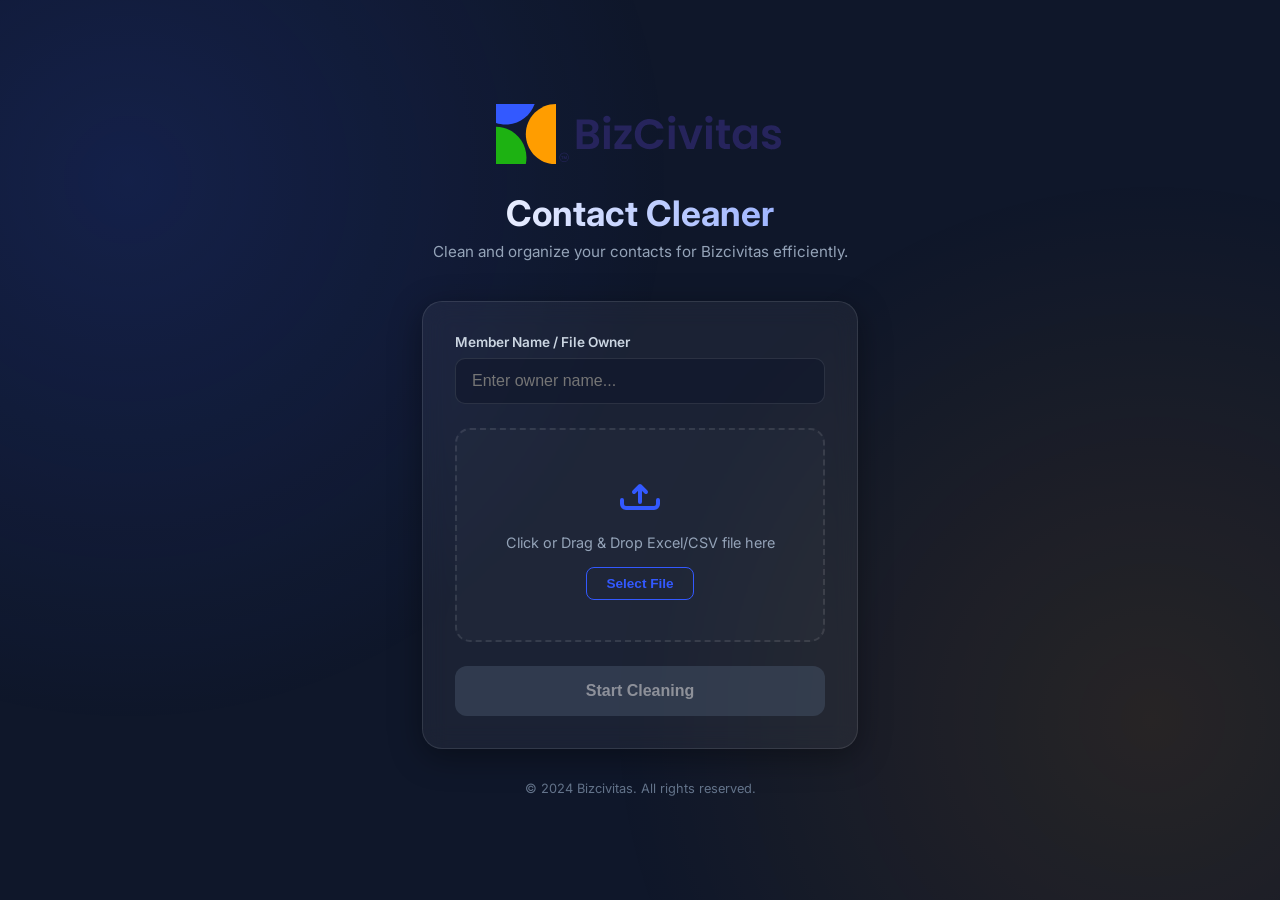
<file: index.html>
<!DOCTYPE html>
<html lang="en">
<head>
    <meta charset="UTF-8">
    <meta name="viewport" content="width=device-width, initial-scale=1.0">
    <title>Bizcivitas Contact Cleaner</title>
    <!-- Use relative paths for static files -->
    <link rel="stylesheet" href="static/style.css">
    <link rel="preconnect" href="https://fonts.googleapis.com">
    <link rel="preconnect" href="https://fonts.gstatic.com" crossorigin>
    <link href="https://fonts.googleapis.com/css2?family=Inter:wght@300;400;600;700&display=swap" rel="stylesheet">
    <!-- SheetJS for Excel processing in browser -->
    <script lang="javascript" src="https://cdn.sheetjs.com/xlsx-latest/package/dist/xlsx.full.min.js"></script>
</head>
<body>
    <div class="background-glow"></div>
    
    <div class="container">
        <header>
            <div class="logo-container">
                <!-- Use relative path for logo -->
                <img src="Logo/logo.svg" alt="Bizcivitas Logo" class="logo">
            </div>
            <h1>Contact Cleaner</h1>
            <p>Clean and organize your contacts for Bizcivitas efficiently.</p>
        </header>

        <main>
            <form id="cleaner-form">
                <div class="glass-card">
                    <div class="input-group">
                        <label for="member_name">Member Name / File Owner</label>
                        <input type="text" id="member_name" name="member_name" placeholder="Enter owner name..." required>
                    </div>

                    <div class="file-upload-area" id="drop-zone">
                        <div class="upload-icon">
                            <svg viewBox="0 0 24 24" fill="none" xmlns="http://www.w3.org/2000/svg">
                                <path d="M12 16V8M12 8L9 11M12 8L15 11" stroke="currentColor" stroke-width="2" stroke-linecap="round" stroke-linejoin="round"/>
                                <path d="M3 15V17C3 18.1046 3.89543 19 5 19H19C20.1046 19 21 18.1046 21 17V15" stroke="currentColor" stroke-width="2" stroke-linecap="round" stroke-linejoin="round"/>
                            </svg>
                        </div>
                        <p id="file-label">Click or Drag & Drop Excel/CSV file here</p>
                        <input type="file" id="file-input" name="file" accept=".csv, .xlsx, .xls" hidden>
                        <button type="button" class="btn-secondary" onclick="document.getElementById('file-input').click()">Select File</button>
                    </div>

                    <div id="file-status" class="file-status hidden">
                        <span id="selected-filename"></span>
                        <button type="button" id="remove-file" class="btn-icon">&times;</button>
                    </div>

                    <button type="submit" class="btn-primary" id="submit-btn" disabled>
                        <span>Start Cleaning</span>
                    </button>
                </div>
            </form>
        </main>

        <footer>
            <p>&copy; 2024 Bizcivitas. All rights reserved.</p>
        </footer>
    </div>

    <div id="loading-overlay" class="loading-overlay hidden">
        <div class="loader-content">
            <div class="main-loader"></div>
            <h3>Cleaning your contacts...</h3>
            <p>Applying filters and formatting phone numbers.</p>
        </div>
    </div>

    <script src="static/script.js"></script>
</body>
</html>
</file>
<file: static/style.css>
:root {
    --primary: #3359ff;
    --primary-hover: #2647d9;
    --accent-orange: #ff9d00;
    --accent-green: #1db212;
    --text-dark: #26245c;
    --bg-dark: #0f172a;
    --glass-bg: rgba(255, 255, 255, 0.05);
    --glass-border: rgba(255, 255, 255, 0.1);
    --glass-shadow: 0 8px 32px 0 rgba(0, 0, 0, 0.37);
}

* {
    box-sizing: border-box;
    margin: 0;
    padding: 0;
}

body {
    font-family: 'Inter', sans-serif;
    background-color: var(--bg-dark);
    color: #ffffff;
    min-height: 100vh;
    overflow-x: hidden;
    display: flex;
    justify-content: center;
    align-items: center;
}

.background-glow {
    position: fixed;
    top: 0;
    left: 0;
    width: 100vw;
    height: 100vh;
    background: radial-gradient(circle at 10% 20%, rgba(51, 89, 255, 0.15) 0%, transparent 40%),
                radial-gradient(circle at 90% 80%, rgba(255, 157, 0, 0.1) 0%, transparent 40%);
    z-index: -1;
}

.container {
    width: 100%;
    max-width: 500px;
    padding: 2rem;
    text-align: center;
}

header {
    margin-bottom: 2.5rem;
}

.logo-container {
    margin-bottom: 1.5rem;
    animation: fadeInDown 0.8s ease-out;
}

.logo {
    height: 60px;
}

h1 {
    font-size: 2.2rem;
    font-weight: 700;
    margin-bottom: 0.5rem;
    background: linear-gradient(to right, #ffffff, #88a4ff);
    -webkit-background-clip: text;
    -webkit-text-fill-color: transparent;
}

header p {
    color: #94a3b8;
    font-size: 0.95rem;
}

.glass-card {
    background: var(--glass-bg);
    backdrop-filter: blur(12px);
    -webkit-backdrop-filter: blur(12px);
    border: 1px solid var(--glass-border);
    border-radius: 20px;
    padding: 2rem;
    box-shadow: var(--glass-shadow);
    animation: fadeInUp 1s ease-out;
}

.input-group {
    text-align: left;
    margin-bottom: 1.5rem;
}

.input-group label {
    display: block;
    font-size: 0.85rem;
    font-weight: 600;
    color: #cbd5e1;
    margin-bottom: 0.5rem;
}

.input-group input {
    width: 100%;
    background: rgba(15, 23, 42, 0.6);
    border: 1px solid var(--glass-border);
    border-radius: 10px;
    padding: 0.8rem 1rem;
    color: white;
    font-size: 1rem;
    transition: all 0.3s ease;
}

.input-group input:focus {
    outline: none;
    border-color: var(--primary);
    box-shadow: 0 0 0 2px rgba(51, 89, 255, 0.2);
}

.file-upload-area {
    border: 2px dashed var(--glass-border);
    border-radius: 15px;
    padding: 2.5rem 1rem;
    margin-bottom: 1.5rem;
    transition: all 0.3s ease;
    cursor: pointer;
    background: rgba(255, 255, 255, 0.02);
}

.file-upload-area:hover, .file-upload-area.dragover {
    border-color: var(--primary);
    background: rgba(51, 89, 255, 0.05);
}

.upload-icon {
    width: 48px;
    height: 48px;
    margin: 0 auto 1rem;
    color: var(--primary);
}

.file-upload-area p {
    font-size: 0.9rem;
    color: #94a3b8;
    margin-bottom: 1rem;
}

.btn-secondary {
    background: transparent;
    border: 1px solid var(--primary);
    color: var(--primary);
    padding: 0.5rem 1.2rem;
    border-radius: 8px;
    font-size: 0.85rem;
    font-weight: 600;
    cursor: pointer;
    transition: all 0.3s ease;
}

.btn-secondary:hover {
    background: var(--primary);
    color: white;
}

.file-status {
    display: flex;
    align-items: center;
    justify-content: space-between;
    background: rgba(29, 178, 18, 0.1);
    border: 1px solid rgba(29, 178, 18, 0.2);
    padding: 0.8rem 1rem;
    border-radius: 10px;
    margin-bottom: 1.5rem;
}

.file-status span {
    font-size: 0.9rem;
    color: var(--accent-green);
    white-space: nowrap;
    overflow: hidden;
    text-overflow: ellipsis;
    max-width: 80%;
}

.btn-icon {
    background: none;
    border: none;
    color: #94a3b8;
    font-size: 1.5rem;
    cursor: pointer;
    line-height: 1;
}

.btn-icon:hover {
    color: #ef4444;
}

.btn-primary {
    width: 100%;
    background: linear-gradient(135deg, var(--primary) 0%, #1e40af 100%);
    border: none;
    color: white;
    padding: 1rem;
    border-radius: 12px;
    font-size: 1rem;
    font-weight: 700;
    cursor: pointer;
    transition: all 0.3s ease;
    box-shadow: 0 4px 15px rgba(51, 89, 255, 0.3);
    position: relative;
    overflow: hidden;
}

.btn-primary:hover:not(:disabled) {
    transform: translateY(-2px);
    box-shadow: 0 6px 20px rgba(51, 89, 255, 0.4);
}

.btn-primary:active:not(:disabled) {
    transform: translateY(0);
}

.btn-primary:disabled {
    opacity: 0.5;
    cursor: not-allowed;
    background: #475569;
    box-shadow: none;
}

.hidden {
    display: none !important;
}

/* Loading Overlay */
.loading-overlay {
    position: fixed;
    top: 0;
    left: 0;
    width: 100%;
    height: 100%;
    background: rgba(15, 23, 42, 0.9);
    backdrop-filter: blur(8px);
    z-index: 1000;
    display: flex;
    justify-content: center;
    align-items: center;
    flex-direction: column;
}

.loader-content {
    text-align: center;
}

.main-loader {
    width: 60px;
    height: 60px;
    border: 4px solid var(--glass-border);
    border-top: 4px solid var(--primary);
    border-radius: 50%;
    margin: 0 auto 1.5rem;
    animation: spin 1s linear infinite;
}

.loader-content h3 {
    margin-bottom: 0.5rem;
}

.loader-content p {
    color: #94a3b8;
}

footer {
    margin-top: 2rem;
}

footer p {
    color: #64748b;
    font-size: 0.8rem;
}

/* Animations */
@keyframes spin {
    0% { transform: rotate(0deg); }
    100% { transform: rotate(360deg); }
}

@keyframes fadeInDown {
    from { opacity: 0; transform: translateY(-20px); }
    to { opacity: 1; transform: translateY(0); }
}

@keyframes fadeInUp {
    from { opacity: 0; transform: translateY(20px); }
    to { opacity: 1; transform: translateY(0); }
}
</file>
